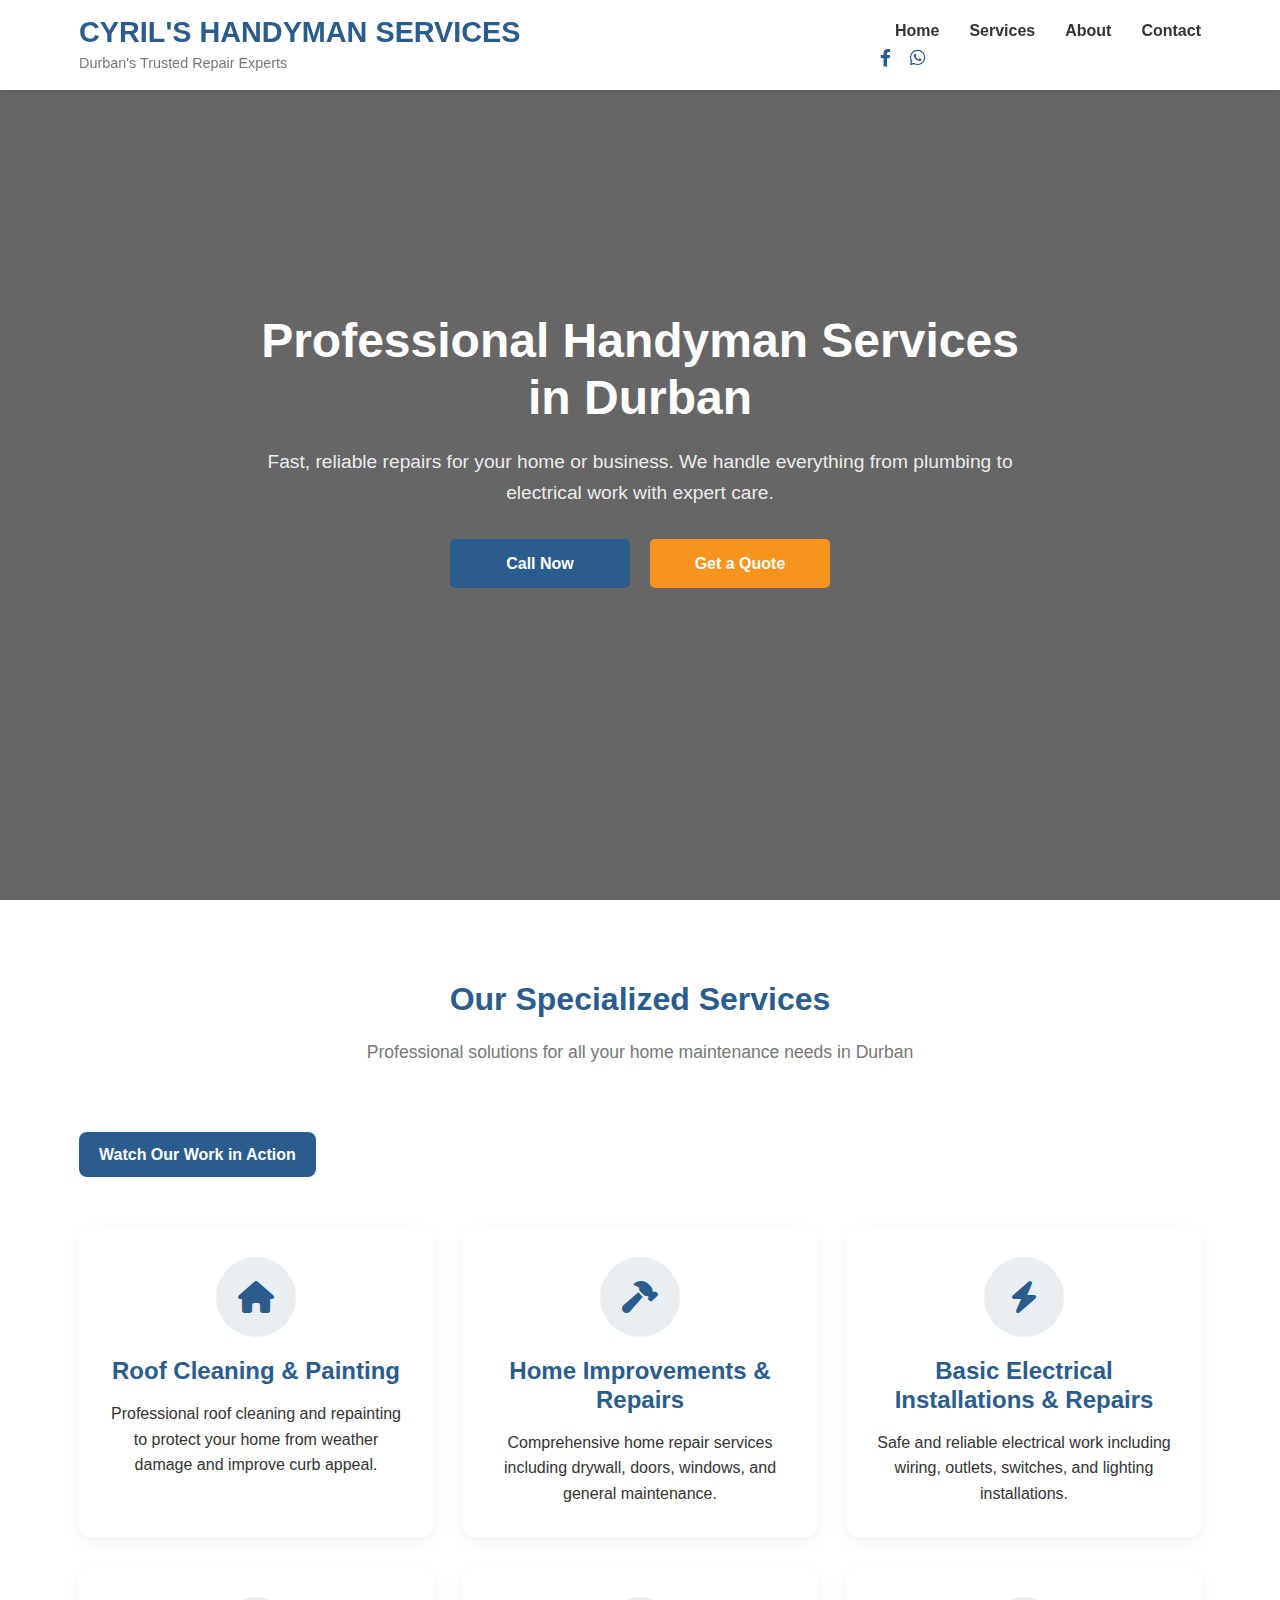
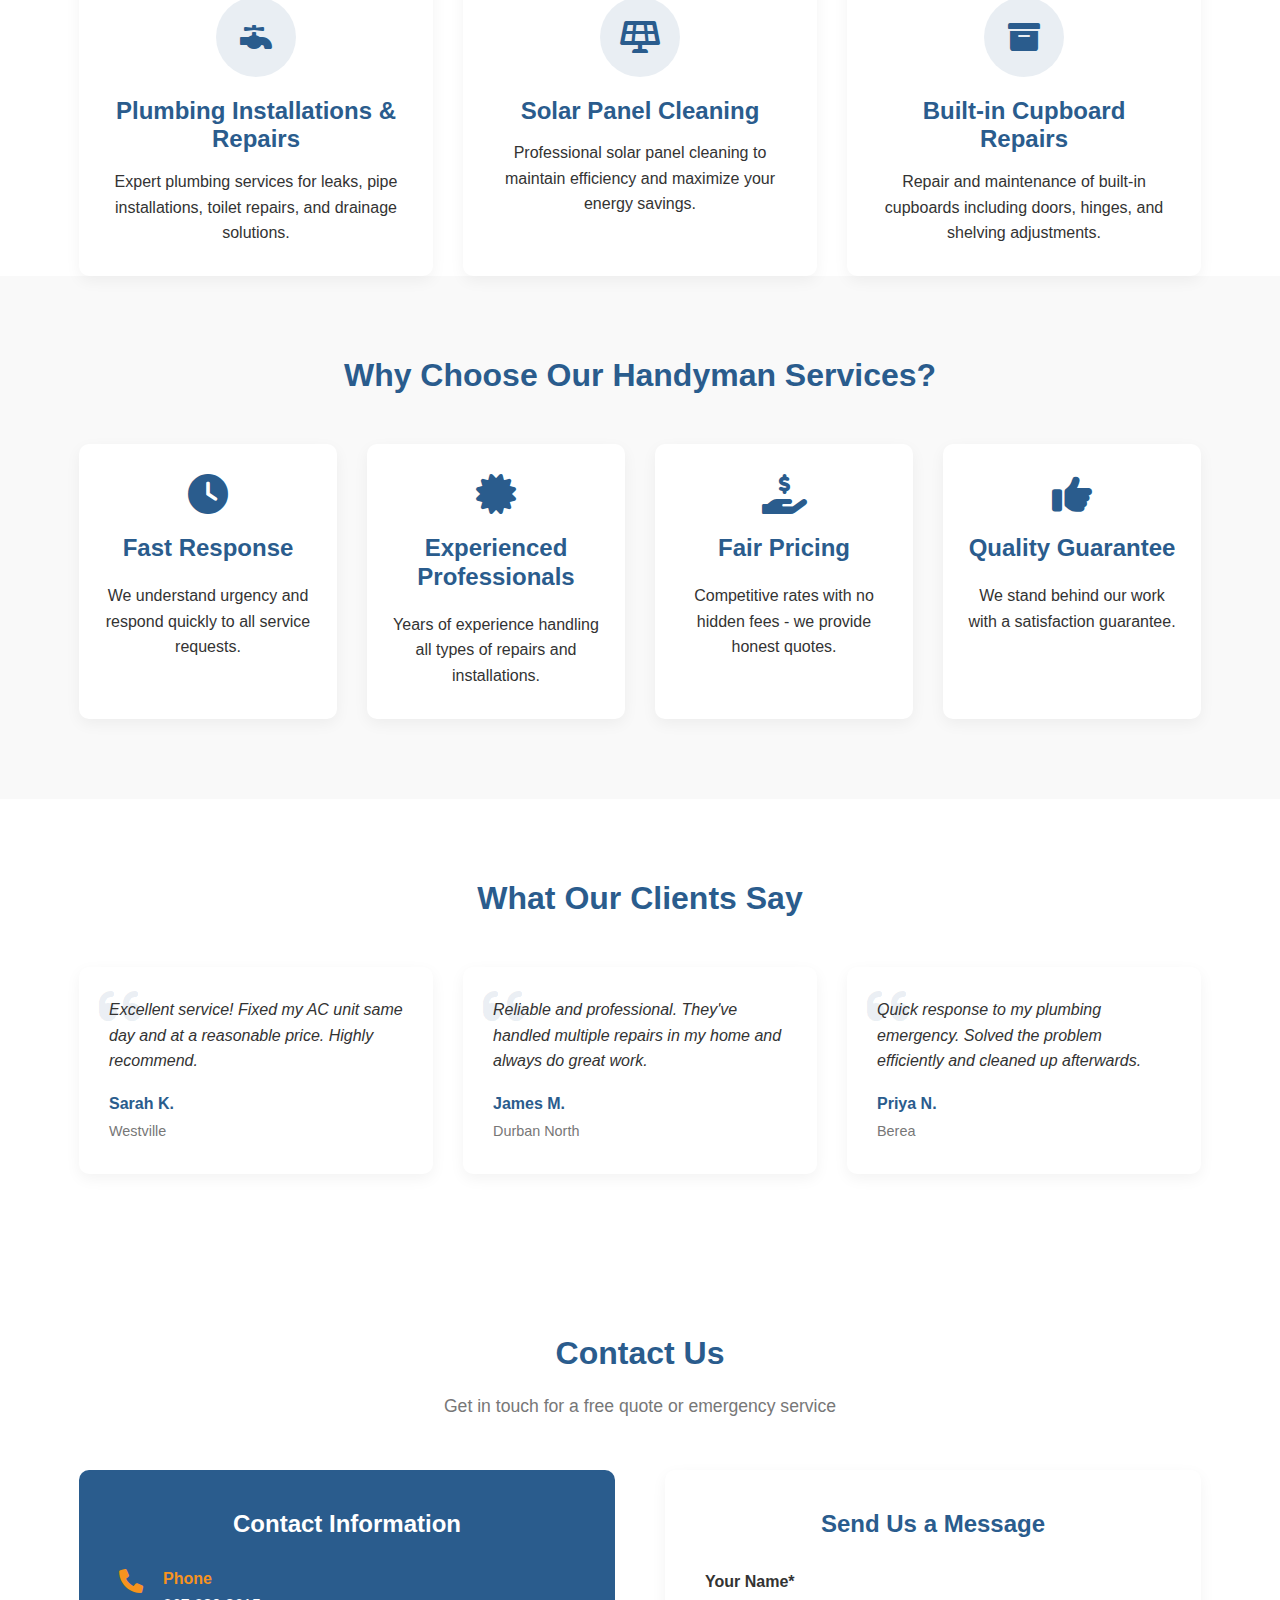
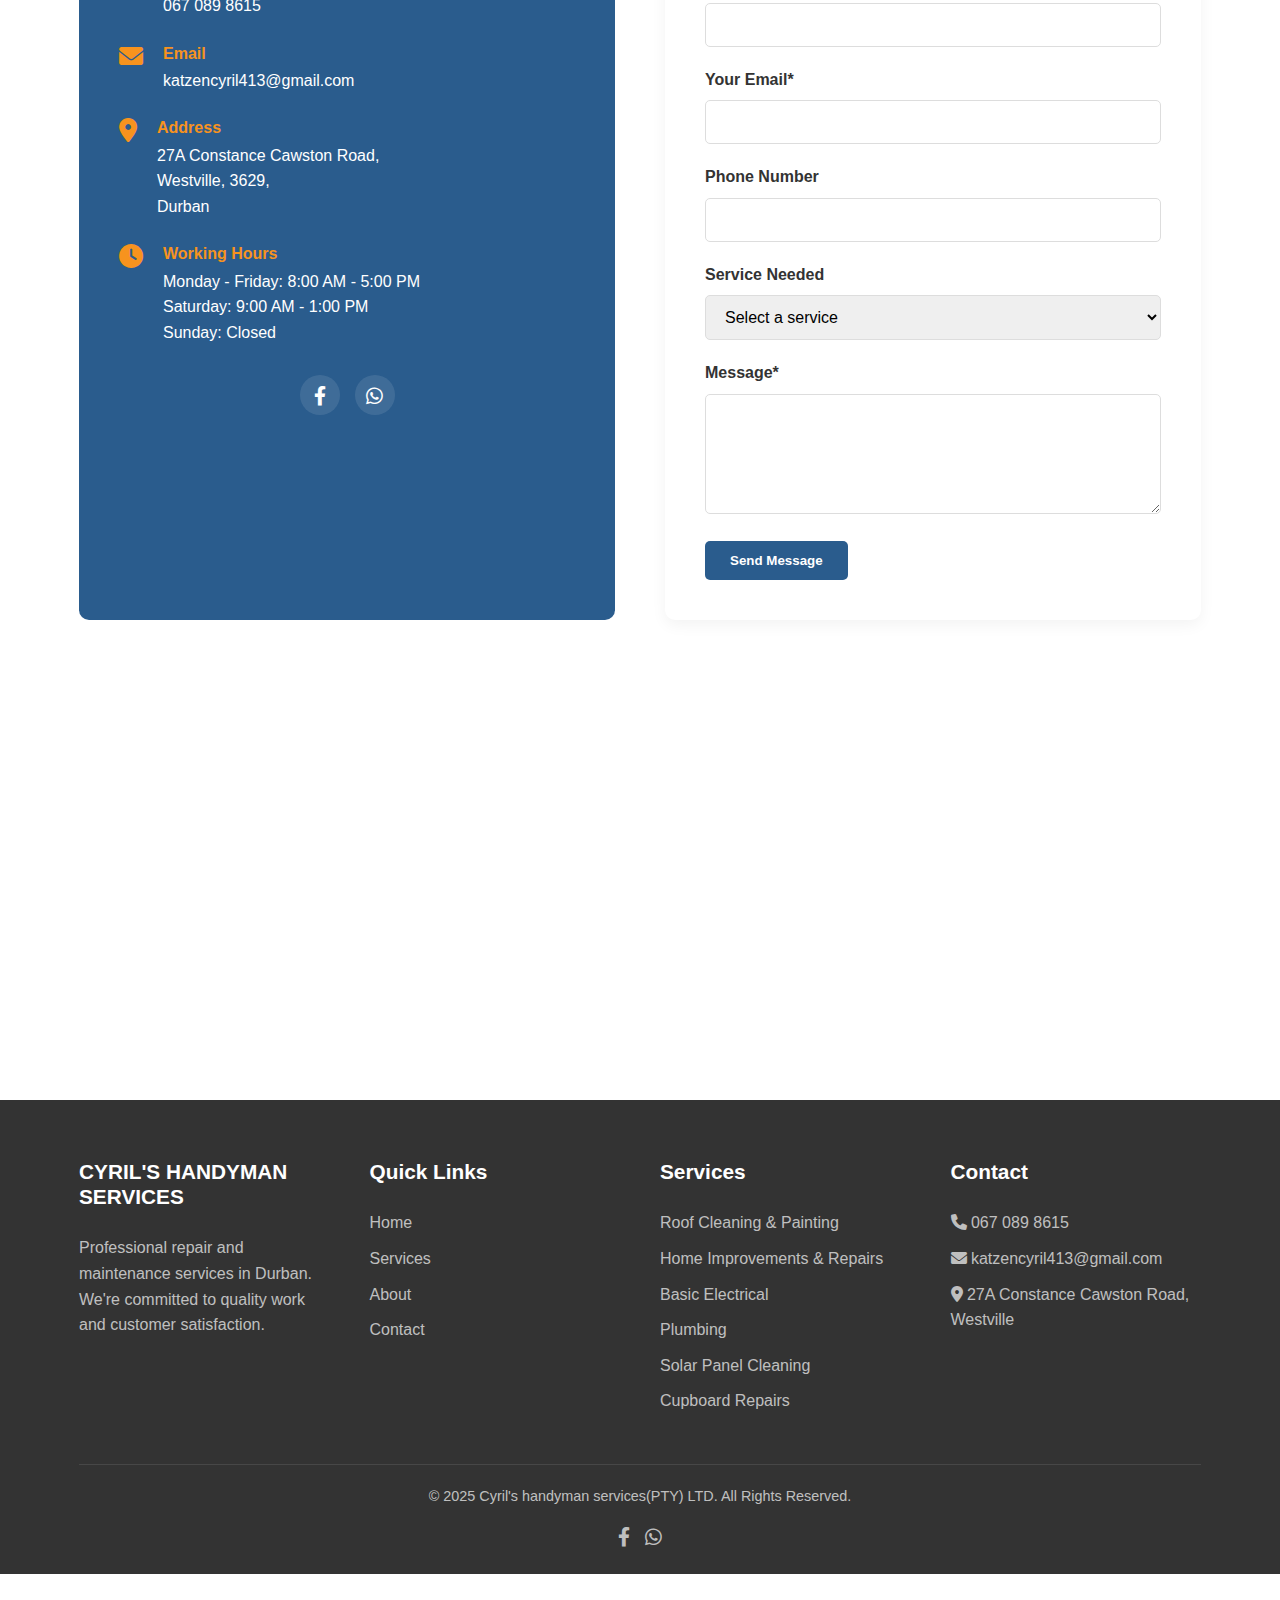
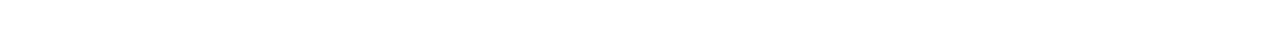
<file: index.html>
<!DOCTYPE html>
<html lang="en">
<head>
    <meta charset="UTF-8">
    <meta name="viewport" content="width=device-width, initial-scale=1.0">
    <title>Trusted Handyman Services in Durban | Repairs, AC, Refrigeration</title>
    <meta name="description" content="Professional handyman services in Durban. We handle repairs, air conditioning, refrigeration, plumbing, and more. Fast, reliable service with free quotes.">
    <link rel="stylesheet" href="https://cdnjs.cloudflare.com/ajax/libs/font-awesome/6.0.0-beta3/css/all.min.css">
    <link rel="stylesheet" href="style.css"> 
</head>
<body>
    <!-- Sticky Contact Bar (Mobile) -->
    <div class="sticky-contact">
        <a href="tel:0670898615" class="sticky-btn call">
            <i class="fas fa-phone"></i>
        </a>
        <a href="https://wa.me/+27670898615" class="sticky-btn whatsapp">
            <i class="fab fa-whatsapp"></i>
        </a>
    </div>

    <!-- Header -->
    <header>
        <div class="container">
            <div class="logo">
                <h1> CYRIL'S HANDYMAN SERVICES</h1>
                <span>Durban's Trusted Repair Experts</span>
            </div>
            <nav>
                <ul>
                    <li><a href="index.html">Home</a></li>
                    <li><a href="index.html#services">Services</a></li>
                    <li><a href="about.html">About</a></li>
                    <li><a href="index.html#contact">Contact</a></li>
                </ul>
                <div class="social-header">
                    <a href="https://www.facebook.com/cyril.katzen" target="_blank"><i class="fab fa-facebook-f"></i></a>
                    <a href="https://wa.me/+27670898615" target="_blank"><i class="fab fa-whatsapp"></i></a>
                </div>
            </nav>
            <div class="mobile-menu-btn">
                <i class="fas fa-bars"></i>
            </div>
        </div>
    </header>

    <!-- Hero Section -->
    <section id="home" class="hero">
        <div class="container">
            <div class="hero-content">
                <h1>Professional Handyman Services in Durban</h1>
                <p>Fast, reliable repairs for your home or business. We handle everything from plumbing to electrical work with expert care.</p>
                <div class="hero-btns">
                    <a href="tel:0670898615" class="btn primary">Call Now</a>
                    <a href="#contact" class="btn secondary">Get a Quote</a>
                </div>
            </div>
        </div>
    </section>

    <!-- Services Section -->
   <!-- Services Section -->
<section id="services" class="services">
    
    <div class="container">
        <h2>Our Specialized Services</h2>
        <p class="section-subtitle">Professional solutions for all your home maintenance needs in Durban</p>


        <a href="videos.html" class="btn-primary" style="display:inline-block; margin-top: 15px;">
  Watch Our Work in Action
</a>
        <div class="services-grid">
            <div class="service-card">
                <div class="service-icon">
                    <i class="fas fa-home"></i>
                </div>
                
                <h3>Roof Cleaning & Painting</h3>
                <p>Professional roof cleaning and repainting to protect your home from weather damage and improve curb appeal.</p>
            </div>
       
            
            
            
            <div class="service-card">
                <div class="service-icon">
                    <i class="fas fa-hammer"></i>
                </div>
                <h3>Home Improvements & Repairs</h3>
                <p>Comprehensive home repair services including drywall, doors, windows, and general maintenance.</p>
            </div>
            
        
            
            <div class="service-card">
                <div class="service-icon">
                    <i class="fas fa-bolt"></i>
                </div>
                <h3>Basic Electrical Installations & Repairs</h3>
                <p>Safe and reliable electrical work including wiring, outlets, switches, and lighting installations.</p>
            </div>
            
            <div class="service-card">
                <div class="service-icon">
                    <i class="fas fa-faucet"></i>
                </div>
                <h3>Plumbing Installations & Repairs</h3>
                <p>Expert plumbing services for leaks, pipe installations, toilet repairs, and drainage solutions.</p>
            </div>
            
            <div class="service-card">
                <div class="service-icon">
                    <i class="fas fa-solar-panel"></i>
                </div>
                <h3>Solar Panel Cleaning</h3>
                <p>Professional solar panel cleaning to maintain efficiency and maximize your energy savings.</p>
            </div>
            
            <div class="service-card">
                <div class="service-icon">
                    <i class="fas fa-archive"></i>
                </div>
                <h3>Built-in Cupboard Repairs</h3>
                <p>Repair and maintenance of built-in cupboards including doors, hinges, and shelving adjustments.</p>
            </div>
        </div>
    </div>
    <section class="why-choose-us">
        <div class="container">
            <h2>Why Choose Our Handyman Services?</h2>
            
            <div class="features">
                <div class="feature">
                    <i class="fas fa-clock"></i>
                    <h3>Fast Response</h3>
                    <p>We understand urgency and respond quickly to all service requests.</p>
                </div>
                
                <div class="feature">
                    <i class="fas fa-certificate"></i>
                    <h3>Experienced Professionals</h3>
                    <p>Years of experience handling all types of repairs and installations.</p>
                </div>
                
                <div class="feature">
                    <i class="fas fa-hand-holding-usd"></i>
                    <h3>Fair Pricing</h3>
                    <p>Competitive rates with no hidden fees - we provide honest quotes.</p>
                </div>
                
                <div class="feature">
                    <i class="fas fa-thumbs-up"></i>
                    <h3>Quality Guarantee</h3>
                    <p>We stand behind our work with a satisfaction guarantee.</p>
                </div>
            </div>
        </div>
    </section>

    <!-- Testimonials Section -->
    <section class="testimonials">
        <div class="container">
            <h2>What Our Clients Say</h2>
            
            <div class="testimonial-grid">
                <div class="testimonial-card">
                    <div class="quote">
                        <i class="fas fa-quote-left"></i>
                        <p>Excellent service! Fixed my AC unit same day and at a reasonable price. Highly recommend.</p>
                    </div>
                    <div class="client">
                        <h4>Sarah K.</h4>
                        <span>Westville</span>
                    </div>
                </div>
                
                <div class="testimonial-card">
                    <div class="quote">
                        <i class="fas fa-quote-left"></i>
                        <p>Reliable and professional. They've handled multiple repairs in my home and always do great work.</p>
                    </div>
                    <div class="client">
                        <h4>James M.</h4>
                        <span>Durban North</span>
                    </div>
                </div>
                
                <div class="testimonial-card">
                    <div class="quote">
                        <i class="fas fa-quote-left"></i>
                        <p>Quick response to my plumbing emergency. Solved the problem efficiently and cleaned up afterwards.</p>
                    </div>
                    <div class="client">
                        <h4>Priya N.</h4>
                        <span>Berea</span>
                    </div>
                </div>
            </div>
        </div>
    </section>

    <!-- Contact Section -->
    <section id="contact" class="contact">
        <div class="container">
            <h2>Contact Us</h2>
            <p class="section-subtitle">Get in touch for a free quote or emergency service</p>
            
            <div class="contact-container">
                <div class="contact-info">
                    <h3>Contact Information</h3>
                    
                    <div class="contact-item">
                        <i class="fas fa-phone"></i>
                        <div>
                            <h4>Phone</h4>
                            <a href="tel:0670898615">067 089 8615</a>
                        </div>
                    </div>
                    
                    <div class="contact-item">
                        <i class="fas fa-envelope"></i>
                        <div>
                            <h4>Email</h4>
                            <a href="mailto:katzencyril413@gmail.com?subject=Service%20Enquiry">katzencyril413@gmail.com</a>
                        </div>
                    </div>
                    
                    <div class="contact-item">
                        <i class="fas fa-map-marker-alt"></i>
                        <div>
                            <h4>Address</h4>
                            <a href="https://www.google.com/maps/search/?api=1&query=27A+Constance+Cawston+Road,+westville,+3629,+durban" target="_blank">
                                27A Constance Cawston Road,<br>
                                Westville, 3629,<br>
                                Durban
                            </a>
                        </div>
                    </div>
                    
                    <div class="contact-item">
                        <i class="fas fa-clock"></i>
                        <div>
                            <h4>Working Hours</h4>
                            <p>Monday - Friday: 8:00 AM - 5:00 PM<br>
                            Saturday: 9:00 AM - 1:00 PM<br>
                            Sunday: Closed</p>
                        </div>
                    </div>
                    
                    <div class="social-contact">
                        <a href="https://www.facebook.com/cyril.katzen" target="_blank"><i class="fab fa-facebook-f"></i></a>
                        <a href="https://wa.me/+27670898615" target="_blank"><i class="fab fa-whatsapp"></i></a>
                    </div>
                </div>
                
                <div class="contact-form">
                    <h3>Send Us a Message</h3>
                    <form action="https://formsubmit.co/katzencyril413@gmail.com" method="POST">
                        <input type="hidden" name="_subject" value="New Service Enquiry">
                        <input type="hidden" name="_template" value="table">
                        
                        <div class="form-group">
                            <label for="name">Your Name*</label>
                            <input type="text" id="name" name="name" required>
                        </div>
                        
                        <div class="form-group">
                            <label for="email">Your Email*</label>
                            <input type="email" id="email" name="email" required>
                        </div>
                        
                        <div class="form-group">
                            <label for="phone">Phone Number</label>
                            <input type="tel" id="phone" name="phone">
                        </div>
                        
                        <div class="form-group">
                            <label for="service">Service Needed</label>
                            <select id="service" name="service">
    <option value="">Select a service</option>
    <option value="Roof Cleaning & Painting">Roof Cleaning & Painting</option>
    <option value="Home Improvements & Repairs">Home Improvements & Repairs</option>
    <option value="Basic Electrical Installations & Repairs">Basic Electrical Installations & Repairs</option>
    <option value="Plumbing Installations & Repairs">Plumbing Installations & Repairs</option>
    <option value="Solar Panel Cleaning">Solar Panel Cleaning</option>
    <option value="Built-in Cupboard Repairs">Built-in Cupboard Repairs</option>
    <option value="Other">Other</option>
</select>
                        </div>
                        
                        <div class="form-group">
                            <label for="message">Message*</label>
                            <textarea id="message" name="message" rows="5" required></textarea>
                        </div>
                        
                        <button type="submit" class="btn primary">Send Message</button>
                    </form>
                </div>
            </div>
        </div>
    </section>

    <!-- Map Section -->
    <section class="map">
        <iframe src="https://www.google.com/maps/embed?pb=!1m18!1m12!1m3!1d3463.828055894263!2d30.93941531511498!3d-29.75694438199286!2m3!1f0!2f0!3f0!3m2!1i1024!2i768!4f13.1!3m3!1m2!1s0x1ef6fe9c8f8b1b93%3A0x1a3b2b3b3b3b3b3b!2s27A%20Constance%20Cawston%20Rd%2C%20Westville%2C%20Durban%2C%203629!5e0!3m2!1sen!2sza!4v1620000000000!5m2!1sen!2sza" width="600" height="450" style="border:0;" allowfullscreen="" loading="lazy"></iframe>
    </section>

    <!-- Footer -->
    <footer>
        <div class="container">
            <div class="footer-content">
                <div class="footer-col">
                    <h3>CYRIL'S HANDYMAN SERVICES</h3>
                    <p>Professional repair and maintenance services in Durban. We're committed to quality work and customer satisfaction.</p>
                </div>
                
                <div class="footer-col">
                    <h3>Quick Links</h3>
                    <ul>
                        <li><a href="index.html">Home</a></li>
                    <li><a href="index.html#services">Services</a></li>
                    <li><a href="about.html">About</a></li>
                    <li><a href="index.html#contact">Contact</a></li>
                    </ul>
                </div>
                
                <div class="footer-col">
    <h3>Services</h3>
    <ul>
        <li><a href="#services">Roof Cleaning & Painting</a></li>
        <li><a href="#services">Home Improvements & Repairs</a></li>
        <li><a href="#services">Basic Electrical</a></li>
        <li><a href="#services">Plumbing</a></li>
        <li><a href="#services">Solar Panel Cleaning</a></li>
        <li><a href="#services">Cupboard Repairs</a></li>
    </ul>
</div>
                
                <div class="footer-col">
                    <h3>Contact</h3>
                    <ul>
                        <li><a href="tel:0670898615"><i class="fas fa-phone"></i> 067 089 8615</a></li>
                        <li><a href="mailto:katzencyril413@gmail.com"><i class="fas fa-envelope"></i> katzencyril413@gmail.com</a></li>
                        <li><a href="https://www.google.com/maps/search/?api=1&query=27A+Constance+Cawston+Road,+westville,+3629,+durban" target="_blank"><i class="fas fa-map-marker-alt"></i> 27A Constance Cawston Road, Westville</a></li>
                    </ul>
                </div>
            </div>
            
            <div class="footer-bottom">
                <p>&copy; 2025 Cyril's handyman services(PTY) LTD. All Rights Reserved.</p>
                <div class="social-footer">
                    <a href="https://www.facebook.com/cyril.katzen" target="_blank"><i class="fab fa-facebook-f"></i></a>
                    <a href="https://wa.me/+27670898615" target="_blank"><i class="fab fa-whatsapp"></i></a>
                </div>
            </div>
        </div>
    </footer>

    <script>
    // Mobile menu toggle
    document.querySelector('.mobile-menu-btn').addEventListener('click', function() {
        document.querySelector('nav ul').classList.toggle('show');
    });

    // Close mobile menu when clicking a link
    document.querySelectorAll('nav ul li a').forEach(link => {
        link.addEventListener('click', function() {
            // Close mobile menu if open
            document.querySelector('nav ul').classList.remove('show');
            
            // Handle internal page links
            if(this.getAttribute('href').startsWith('#')) {
                const targetId = this.getAttribute('href');
                const targetElement = document.querySelector(targetId);
                
                if(targetElement) {
                    event.preventDefault();
                    window.scrollTo({
                        top: targetElement.offsetTop - 80,
                        behavior: 'smooth'
                    });
                }
            }
            // External links will proceed normally
        });
    });
</script>
    
    
    <script>
document.addEventListener("DOMContentLoaded", () => {
  const modal = document.getElementById("videoModal");
  const video = document.getElementById("serviceVideo");
  const closeBtn = document.querySelector(".close");

  // Add click event to all service cards
  document.querySelectorAll(".service-card").forEach(card => {
    card.addEventListener("click", () => {
      // Pick video based on service card (you can customize per service)
      let videoSrc = "";
      
      if (card.querySelector("h3").innerText.includes("Roof")) {
        videoSrc = "videos/roof-cleaning.mp4";
      } else if (card.querySelector("h3").innerText.includes("Home")) {
        videoSrc = "videos/home-repairs.mp4";
      } else if (card.querySelector("h3").innerText.includes("Electrical")) {
        videoSrc = "videos/electrical.mp4";
      } else if (card.querySelector("h3").innerText.includes("Plumbing")) {
        videoSrc = "videos/plumbing.mp4";
      } else if (card.querySelector("h3").innerText.includes("Solar")) {
        videoSrc = "videos/solar.mp4";
      } else if (card.querySelector("h3").innerText.includes("Cupboard")) {
        videoSrc = "videos/cupboard.mp4";
      }

      video.src = videoSrc;
      modal.style.display = "flex";
    });
  });

  // Close modal
  closeBtn.addEventListener("click", () => {
    modal.style.display = "none";
    video.pause();
    video.src = ""; // Stop video when modal is closed
  });

  // Close modal when clicking outside content
  window.addEventListener("click", (e) => {
    if (e.target === modal) {
      modal.style.display = "none";
      video.pause();
      video.src = "";
    }
  });
});
</script>

    
</body>

</html>
</file>
<file: style.css>
/* Base Styles */
:root {
    --primary-color: #2a5c8d;
    --secondary-color: #f7931e;
    --dark-color: #333;
    --light-color: #f4f4f4;
    --gray-color: #777;
    --white-color: #fff;
    --black-color: #000;
}

* {
    margin: 0;
    padding: 0;
    box-sizing: border-box;
}

body {
    font-family: 'Segoe UI', Tahoma, Geneva, Verdana, sans-serif;
    line-height: 1.6;
    color: var(--dark-color);
    background-color: var(--white-color);
}

a {
    text-decoration: none;
    color: var(--primary-color);
    transition: all 0.3s ease;
}

a:hover {
    color: var(--secondary-color);
}

img {
    max-width: 100%;
}

ul {
    list-style: none;
}

.container {
    width: 90%;
    max-width: 1200px;
    margin: 0 auto;
    padding: 0 15px;
}

.btn {
    display: inline-block;
    padding: 12px 25px;
    border-radius: 5px;
    font-weight: 600;
    text-align: center;
    transition: all 0.3s ease;
    border: none;
    cursor: pointer;
}

.btn.primary {
    background-color: var(--primary-color);
    color: var(--white-color);
}

.btn.primary:hover {
    background-color: #1d456d;
}

.btn.secondary {
    background-color: var(--secondary-color);
    color: var(--white-color);
}

.btn.secondary:hover {
    background-color: #e07e0e;
}

section {
    padding: 80px 0;
}

h1, h2, h3, h4 {
    margin-bottom: 20px;
    line-height: 1.2;
}

h1 {
    font-size: 2.5rem;
}

h2 {
    font-size: 2rem;
    color: var(--primary-color);
    text-align: center;
}

h3 {
    font-size: 1.5rem;
}

.section-subtitle {
    text-align: center;
    color: var(--gray-color);
    margin-bottom: 50px;
    font-size: 1.1rem;
}

/* Header Styles */
header {
    background-color: var(--white-color);
    box-shadow: 0 2px 10px rgba(0, 0, 0, 0.1);
    position: fixed;
    width: 100%;
    top: 0;
    z-index: 1000;
    padding: 15px 0;
}

header .container {
    display: flex;
    justify-content: space-between;
    align-items: center;
}

.logo h1 {
    font-size: 1.8rem;
    color: var(--primary-color);
    margin-bottom: 0;
}

.logo span {
    font-size: 0.9rem;
    color: var(--gray-color);
}

nav ul {
    display: flex;
    align-items: center;
}

nav ul li {
    margin-left: 30px;
}

nav ul li a {
    font-weight: 600;
    color: var(--dark-color);
}

nav ul li a:hover {
    color: var(--primary-color);
}

.social-header a {
    margin-left: 15px;
    font-size: 1.1rem;
    color: var(--primary-color);
}

.social-header a:hover {
    color: var(--secondary-color);
}

.mobile-menu-btn {
    display: none;
    font-size: 1.5rem;
    cursor: pointer;
    color: var(--primary-color);
}

/* Hero Section */
.hero {
    background: linear-gradient(rgba(0, 0, 0, 0.6), rgba(0, 0, 0, 0.6)), url('https://images.unsplash.com/photo-1600585154340-be6161a56a0c?ixlib=rb-1.2.1&auto=format&fit=crop&w=1350&q=80') no-repeat center center/cover;
    color: var(--white-color);
    height: 100vh;
    min-height: 600px;
    display: flex;
    align-items: center;
    text-align: center;
    padding-top: 80px;
}

.hero-content {
    max-width: 800px;
    margin: 0 auto;
}

.hero h1 {
    font-size: 3rem;
    margin-bottom: 20px;
    color: var(--white-color);
}

.hero p {
    font-size: 1.2rem;
    margin-bottom: 30px;
    color: rgba(255, 255, 255, 0.9);
}

.hero-btns {
    display: flex;
    justify-content: center;
    gap: 20px;
}

.hero-btns .btn {
    min-width: 180px;
}

/* Services Section */
.services-grid {
    display: grid;
    grid-template-columns: repeat(auto-fit, minmax(300px, 1fr));
    gap: 30px;
    margin-top: 50px;
}

.service-card {
    background-color: var(--white-color);
    border-radius: 10px;
    padding: 30px;
    box-shadow: 0 5px 15px rgba(0, 0, 0, 0.05);
    transition: transform 0.3s ease, box-shadow 0.3s ease;
    text-align: center;
}

.service-card:hover {
    transform: translateY(-10px);
    box-shadow: 0 15px 30px rgba(0, 0, 0, 0.1);
}

.service-icon {
    width: 80px;
    height: 80px;
    background-color: rgba(42, 92, 141, 0.1);
    border-radius: 50%;
    display: flex;
    align-items: center;
    justify-content: center;
    margin: 0 auto 20px;
    color: var(--primary-color);
    font-size: 2rem;
}

.service-card h3 {
    margin-bottom: 15px;
    color: var(--primary-color);
}



/* Why Choose Us Section */
.why-choose-us {
    background-color: #f9f9f9;
}

.features {
    display: grid;
    grid-template-columns: repeat(auto-fit, minmax(250px, 1fr));
    gap: 30px;
    margin-top: 50px;
}

.feature {
    text-align: center;
    padding: 30px 20px;
    background-color: var(--white-color);
    border-radius: 10px;
    box-shadow: 0 5px 15px rgba(0, 0, 0, 0.05);
}

.feature i {
    font-size: 2.5rem;
    color: var(--primary-color);
    margin-bottom: 20px;
}

.feature h3 {
    color: var(--primary-color);
}

/* Testimonials Section */
.testimonial-grid {
    display: grid;
    grid-template-columns: repeat(auto-fit, minmax(300px, 1fr));
    gap: 30px;
    margin-top: 50px;
}

.testimonial-card {
    background-color: var(--white-color);
    border-radius: 10px;
    padding: 30px;
    box-shadow: 0 5px 15px rgba(0, 0, 0, 0.05);
}

.quote {
    position: relative;
    margin-bottom: 20px;
}

.quote i {
    position: absolute;
    top: -15px;
    left: -10px;
    font-size: 3rem;
    color: rgba(42, 92, 141, 0.1);
    z-index: 0;
}

.quote p {
    position: relative;
    z-index: 1;
    font-style: italic;
}

.client h4 {
    color: var(--primary-color);
    margin-bottom: 5px;
}

.client span {
    color: var(--gray-color);
    font-size: 0.9rem;
}

/* Contact Section */
.contact-container {
    display: grid;
    grid-template-columns: repeat(auto-fit, minmax(300px, 1fr));
    gap: 50px;
    margin-top: 50px;
}

.contact-info {
    background-color: var(--primary-color);
    color: var(--white-color);
    padding: 40px;
    border-radius: 10px;
}

.contact-info h3 {
    color: var(--white-color);
    margin-bottom: 30px;
    text-align: center;
}

.contact-item {
    display: flex;
    margin-bottom: 25px;
}

.contact-item i {
    font-size: 1.5rem;
    margin-right: 20px;
    color: var(--secondary-color);
}

.contact-item h4 {
    color: var(--secondary-color);
    margin-bottom: 5px;
}

.contact-item a {
    color: var(--white-color);
}

.contact-item a:hover {
    color: var(--secondary-color);
}

.social-contact {
    display: flex;
    justify-content: center;
    margin-top: 30px;
    gap: 15px;
}

.social-contact a {
    width: 40px;
    height: 40px;
    background-color: rgba(255, 255, 255, 0.1);
    border-radius: 50%;
    display: flex;
    align-items: center;
    justify-content: center;
    color: var(--white-color);
    font-size: 1.2rem;
    transition: all 0.3s ease;
}

.social-contact a:hover {
    background-color: var(--secondary-color);
    color: var(--white-color);
}

.contact-form {
    background-color: var(--white-color);
    padding: 40px;
    border-radius: 10px;
    box-shadow: 0 5px 15px rgba(0, 0, 0, 0.05);
}

.contact-form h3 {
    color: var(--primary-color);
    margin-bottom: 30px;
    text-align: center;
}

.form-group {
    margin-bottom: 20px;
}

.form-group label {
    display: block;
    margin-bottom: 8px;
    font-weight: 600;
    color: var(--dark-color);
}

.form-group input,
.form-group select,
.form-group textarea {
    width: 100%;
    padding: 12px 15px;
    border: 1px solid #ddd;
    border-radius: 5px;
    font-family: inherit;
    font-size: 1rem;
    transition: all 0.3s ease;
}

.form-group input:focus,
.form-group select:focus,
.form-group textarea:focus {
    border-color: var(--primary-color);
    outline: none;
    box-shadow: 0 0 0 3px rgba(42, 92, 141, 0.2);
}

.form-group textarea {
    resize: vertical;
    min-height: 120px;
}

/* Map Section */
.map {
    height: 400px;
}

.map iframe {
    width: 100%;
    height: 100%;
    border: none;
}

/* Footer */
footer {
    background-color: var(--dark-color);
    color: var(--white-color);
    padding: 60px 0 0;
}

.footer-content {
    display: grid;
    grid-template-columns: repeat(auto-fit, minmax(200px, 1fr));
    gap: 40px;
    margin-bottom: 40px;
}

.footer-col h3 {
    color: var(--white-color);
    margin-bottom: 25px;
    font-size: 1.3rem;
}

.footer-col p {
    color: rgba(255, 255, 255, 0.7);
    margin-bottom: 20px;
}

.footer-col ul li {
    margin-bottom: 10px;
}

.footer-col ul li a {
    color: rgba(255, 255, 255, 0.7);
}

.footer-col ul li a:hover {
    color: var(--secondary-color);
}

.footer-bottom {
    border-top: 1px solid rgba(255, 255, 255, 0.1);
    padding: 20px 0;
    text-align: center;
    color: rgba(255, 255, 255, 0.7);
    font-size: 0.9rem;
    display: flex;
    flex-direction: column;
    align-items: center;
    gap: 15px;
}

.social-footer {
    display: flex;
    gap: 15px;
}

.social-footer a {
    color: rgba(255, 255, 255, 0.7);
    font-size: 1.2rem;
}

.social-footer a:hover {
    color: var(--secondary-color);
}

/* Sticky Contact Bar */
.sticky-contact {
    position: fixed;
    bottom: 30px;
    right: 30px;
    z-index: 999;
    display: none;
}

.sticky-btn {
    width: 60px;
    height: 60px;
    border-radius: 50%;
    display: flex;
    align-items: center;
    justify-content: center;
    color: var(--white-color);
    font-size: 1.5rem;
    box-shadow: 0 5px 15px rgba(0, 0, 0, 0.2);
    margin-bottom: 15px;
    transition: all 0.3s ease;
}

.sticky-btn.call {
    background-color: var(--primary-color);
}

.sticky-btn.whatsapp {
    background-color: #25D366;
}

.sticky-btn:hover {
    transform: translateY(-5px);
}

/* Responsive Styles */
@media (max-width: 992px) {
    section {
        padding: 60px 0;
    }
    
    .hero h1 {
        font-size: 2.5rem;
    }
    
    .hero p {
        font-size: 1.1rem;
    }
}

@media (max-width: 768px) {
    nav ul {
        position: fixed;
        top: 80px;
        left: -100%;
        width: 100%;
        height: calc(100vh - 80px);
        background-color: var(--white-color);
        flex-direction: column;
        align-items: center;
        justify-content: flex-start;
        padding-top: 40px;
        transition: all 0.5s ease;
    }
    
    nav ul.show {
        left: 0;
    }
    
    nav ul li {
        margin: 0 0 25px 0;
    }
    
    .mobile-menu-btn {
        display: block;
    }
    
    .social-header {
        display: none;
    }
    
    .hero-btns {
        flex-direction: column;
        gap: 15px;
    }
    
    .hero-btns .btn {
        width: 100%;
    }
    
    .sticky-contact {
        display: block;
    }
}

@media (max-width: 576px) {
    section {
        padding: 50px 0;
    }
    
    h1 {
        font-size: 2rem;
    }
    
    h2 {
        font-size: 1.8rem;
    }
    
    .hero {
        min-height: 500px;
    }
    
    .hero h1 {
        font-size: 2rem;
    }
    
    .hero p {
        font-size: 1rem;
    }
    
    .contact-container {
        grid-template-columns: 1fr;
    }
    
    .contact-info, .contact-form {
        padding: 30px 20px;
    }
    
    .sticky-btn {
        width: 50px;
        height: 50px;
        font-size: 1.3rem;
    }
}

/* Additional Service Icons */
.fa-home:before { content: "\f015"; }
.fa-hammer:before { content: "\f6e3"; }
.fa-solar-panel:before { content: "\f5ba"; }
.fa-archive:before { content: "\f187"; }



/* About Section */
.about {
    background-color: #f9f9f9;
}

.about-content {
    display: grid;
    grid-template-columns: 1fr 1fr;
    gap: 50px;
    align-items: center;
}

.about-text h3 {
    color: var(--primary-color);
    margin: 25px 0 15px;
    font-size: 1.4rem;
}

.about-text p {
    margin-bottom: 15px;
}

.about-image img {
    border-radius: 10px;
    box-shadow: 0 10px 30px rgba(0, 0, 0, 0.1);
}

.about-btns {
    display: flex;
    gap: 20px;
    margin-top: 30px;
}

/* Responsive About Section */
@media (max-width: 768px) {
    .about-content {
        grid-template-columns: 1fr;
    }
    
    .about-image {
        order: -1;
    }
    
    .about-btns {
        flex-direction: column;
        gap: 15px;
    }
    
    .about-btns .btn {
        width: 100%;
    }
}

/* About Page Specific Styles */
.about-hero {
    background: linear-gradient(rgba(0, 0, 0, 0.6), rgba(0, 0, 0, 0.6)), url('https://images.unsplash.com/photo-1605152276897-4f618f831968?ixlib=rb-1.2.1&auto=format&fit=crop&w=1350&q=80') no-repeat center center/cover;
    color: white;
    text-align: center;
    padding: 150px 0 100px;
    margin-top: 80px;
}

.our-story {
    padding: 80px 0;
}

.story-content {
    display: grid;
    grid-template-columns: 1fr 1fr;
    gap: 50px;
    align-items: center;
}

.story-image img {
    border-radius: 10px;
    box-shadow: 0 10px 30px rgba(0, 0, 0, 0.1);
}

.our-team {
    background-color: #f9f9f9;
    padding: 80px 0;
    text-align: center;
}

.team-members {
    display: grid;
    grid-template-columns: repeat(auto-fit, minmax(300px, 1fr));
    gap: 30px;
    margin-top: 50px;
}

.member {
    background: white;
    padding: 30px;
    border-radius: 10px;
    box-shadow: 0 5px 15px rgba(0, 0, 0, 0.05);
}

.member-image {
    width: 150px;
    height: 150px;
    border-radius: 50%;
    overflow: hidden;
    margin: 0 auto 20px;
}

.member-image img {
    width: 100%;
    height: 100%;
    object-fit: cover;
}

.our-values {
    padding: 80px 0;
}

.values-grid {
    display: grid;
    grid-template-columns: repeat(auto-fit, minmax(250px, 1fr));
    gap: 30px;
    margin-top: 50px;
}

.value-card {
    text-align: center;
    padding: 30px 20px;
    background: white;
    border-radius: 10px;
    box-shadow: 0 5px 15px rgba(0, 0, 0, 0.05);
}

.value-card i {
    font-size: 2.5rem;
    color: var(--primary-color);
    margin-bottom: 20px;
}

.about-cta {
    text-align: center;
    padding: 80px 0;
    background-color: var(--primary-color);
    color: white;
}

.about-cta h2 {
    color: white;
    margin-bottom: 30px;
}

.about-cta .btn {
    margin: 0 10px;
}

/* Responsive Styles */
@media (max-width: 768px) {
    .story-content {
        grid-template-columns: 1fr;
    }
    
    .story-image {
        order: -1;
    }
    
    .about-cta .btn {
        display: block;
        margin: 10px auto;
        max-width: 250px;
    }
}


/* Mobile Menu Styles */
nav ul {
    transition: all 0.3s ease;
}

@media (max-width: 768px) {
    nav ul {
        position: fixed;
        top: 80px;
        left: -100%;
        width: 100%;
        height: calc(100vh - 80px);
        background-color: var(--white-color);
        flex-direction: column;
        align-items: center;
        justify-content: flex-start;
        padding-top: 40px;
        transition: all 0.5s ease;
    }
    
    nav ul.show {
        left: 0;
    }
    
    nav ul li {
        margin: 0 0 25px 0;
    }
    
    nav ul li a {
        font-size: 1.2rem;
        padding: 10px 20px;
    }
}


/* Modal Overlay */
.modal {
  display: none; /* Hidden by default */
  position: fixed;
  z-index: 999;
  left: 0;
  top: 0;
  width: 100%;
  height: 100%;
  background: rgba(0,0,0,0.7);
  display: flex;
  align-items: center;
  justify-content: center;
}

/* Modal Content */
.modal-content {
  background: white;
  padding: 20px;
  border-radius: 15px;
  max-width: 800px;
  width: 90%;
  text-align: center;
  box-shadow: 0 5px 20px rgba(0, 0, 0, 0.3);
}

/* Video Styling */
.modal-content video {
  width: 100%;
  border-radius: 10px;
}

/* Close Button */
.close {
  position: absolute;
  top: 20px;
  right: 30px;
  font-size: 2rem;
  color: white;
  cursor: pointer;
}



.videos-page {
  padding: 40px;
}

.video-grid {
  display: grid;
  grid-template-columns: repeat(auto-fit, minmax(300px, 1fr));
  gap: 20px;
}

.video-card {
  background: white;
  border-radius: 10px;
  padding: 15px;
  box-shadow: 0 5px 15px rgba(0,0,0,0.1);
  text-align: center;
}

.video-card h3 {
  margin-bottom: 10px;
  color: var(--primary-color);
}

.video-card video {
  width: 100%;
  max-height: 400px;
  border-radius: 10px;
  object-fit: contain;
}



.btn-primary {
  background-color: var(--primary-color);
  color: white;
  padding: 10px 20px;
  border-radius: 8px;
  text-decoration: none;
  font-weight: bold;
  transition: background 0.3s ease;
}

.btn-primary:hover {
  background-color: var(--secondary-color);
}

.facebook-btn-section {
  text-align: center;
  margin-bottom: 60px;
}
</file>
